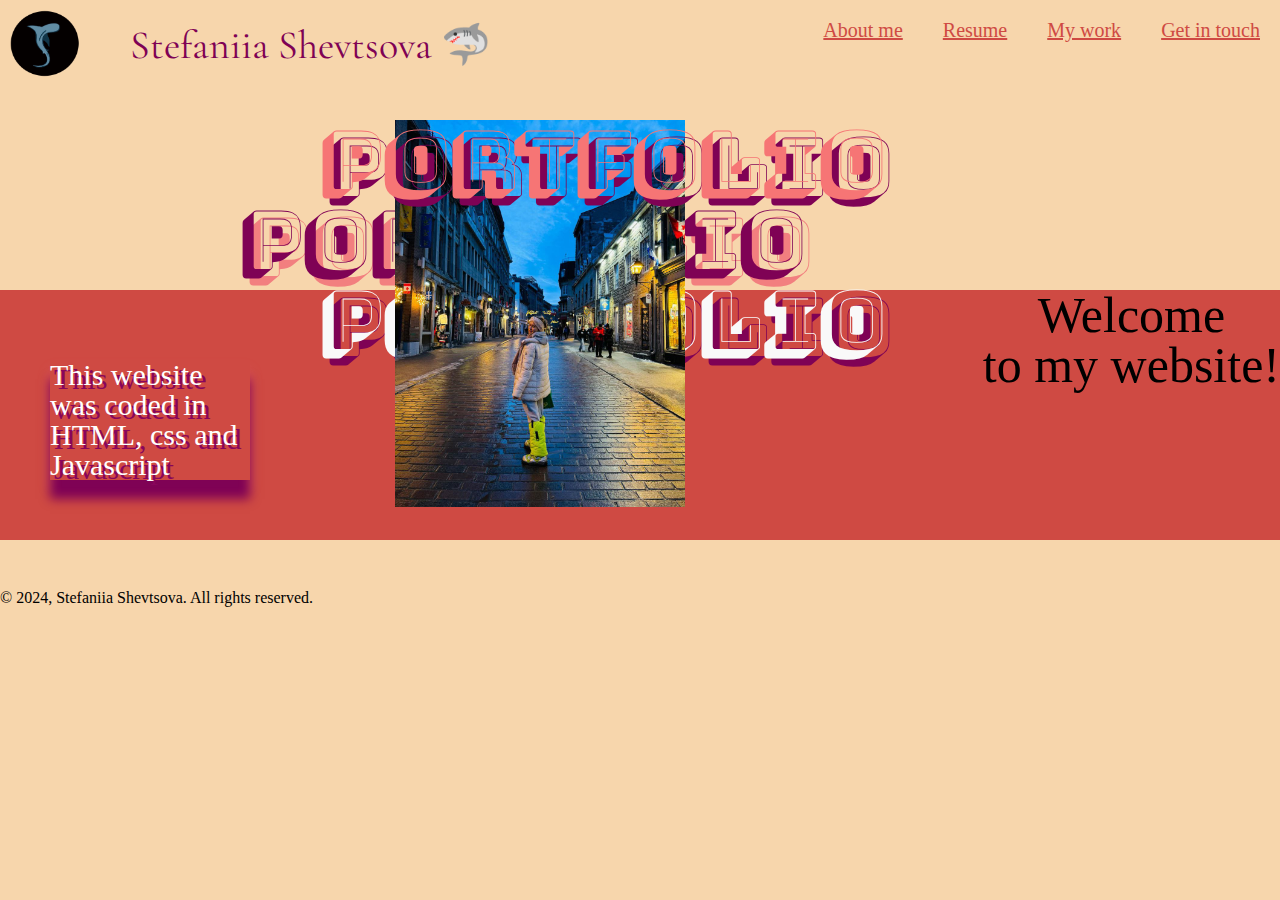
<file: index.html>
<!DOCTYPE html>
<html lang="en">

<head>
    <meta charset="UTF-8">
    <meta name="viewport" content="width=device-width, initial-scale=1.0">

    <link rel="stylesheet" href="styles/reset.css">
    <link rel="stylesheet" href="styles/general.css">
    <link rel="stylesheet" href="styles/home.css">
    <link rel="icon" href="images/mylogo.png" alt="favicon image">
    <link rel="sheet" href="about me.html">
    <link rel="sheet" href="resume.html">
    <link rel="sheet" href="my work.html">
    <link rel="sheet" href="get in touch.html">
    <link rel="preconnect" href="https://fonts.googleapis.com">
    <link rel="preconnect" href="https://fonts.gstatic.com" crossorigin>
    <link
        href="https://fonts.googleapis.com/css2?family=Bungee+Shade&family=Dancing+Script:wght@400..700&family=Holtwood+One+SC&family=Open+Sans:ital,wght@0,300..800;1,300..800&family=Protest+Revolution&display=swap"
        rel="stylesheet">
    <link
        href="https://fonts.googleapis.com/css2?family=Bungee+Shade&family=Cormorant+Garamond:ital,wght@0,300;0,400;0,500;0,600;0,700;1,300;1,400;1,500;1,600;1,700&family=Dancing+Script:wght@400..700&family=Holtwood+One+SC&family=Open+Sans:ital,wght@0,300..800;1,300..800&family=Protest+Revolution&display=swap"
        rel="stylesheet">
    <link
        href="https://fonts.googleapis.com/css2?family=Bungee+Shade&family=Cormorant+Garamond:ital,wght@0,300;0,400;0,500;0,600;0,700;1,300;1,400;1,500;1,600;1,700&family=Dancing+Script:wght@400..700&family=Dosis:wght@200..800&family=Holtwood+One+SC&family=Open+Sans:ital,wght@0,300..800;1,300..800&family=Protest+Revolution&display=swap"
        rel="stylesheet">

</head>

<body>

    <header>
        <div class="image"> <a href="index.html"> <img src="images/mylogo.png" width="70" alt="my logo"> </a>
            <h1 class="special"> Stefaniia Shevtsova 🦈</h1>
            <script src="scripts/myjava.js"></script>
        </div>

        <nav>

            <div class="link1"><a href="about me.html"> About me </a></div>
            <div class="link2"><a href="resume.html"> Resume</a> </div>
            <div class="link3"><a href="my work.html">My work</a></div>
            <div class="link4"><a href="get in touch.html">Get in touch</a></div>
        </nav>
    </header>
    <div class="content">
        <section>
            <div class="portfolioBox">
               <div class="photo1"><img src="images/mypictue.jpeg" width="290" alt="My photo"></div>
                <div class="text text1">PORTFOLIO</div>
                <div class="text text2">PORTFOLIO</div>
                <div class="text text3">PORTFOLIO</div>
            </div>
        </section>
        <section class="black">
            <div class="txt"><h2>Welcome <br> to my website!</h2></div>
            <!--<div class="box"><img src="images/Neon.gif" width="400" alt="Neon welcome gif"></div>-->
            <div class="textinbox">
                <p> This website was coded in </p>
                <p> HTML, css and Javascript </p>
            </div>
        </section>
    </div>
    <footer>
        © 2024, Stefaniia Shevtsova. All rights reserved.
    </footer>

</body>
</file>
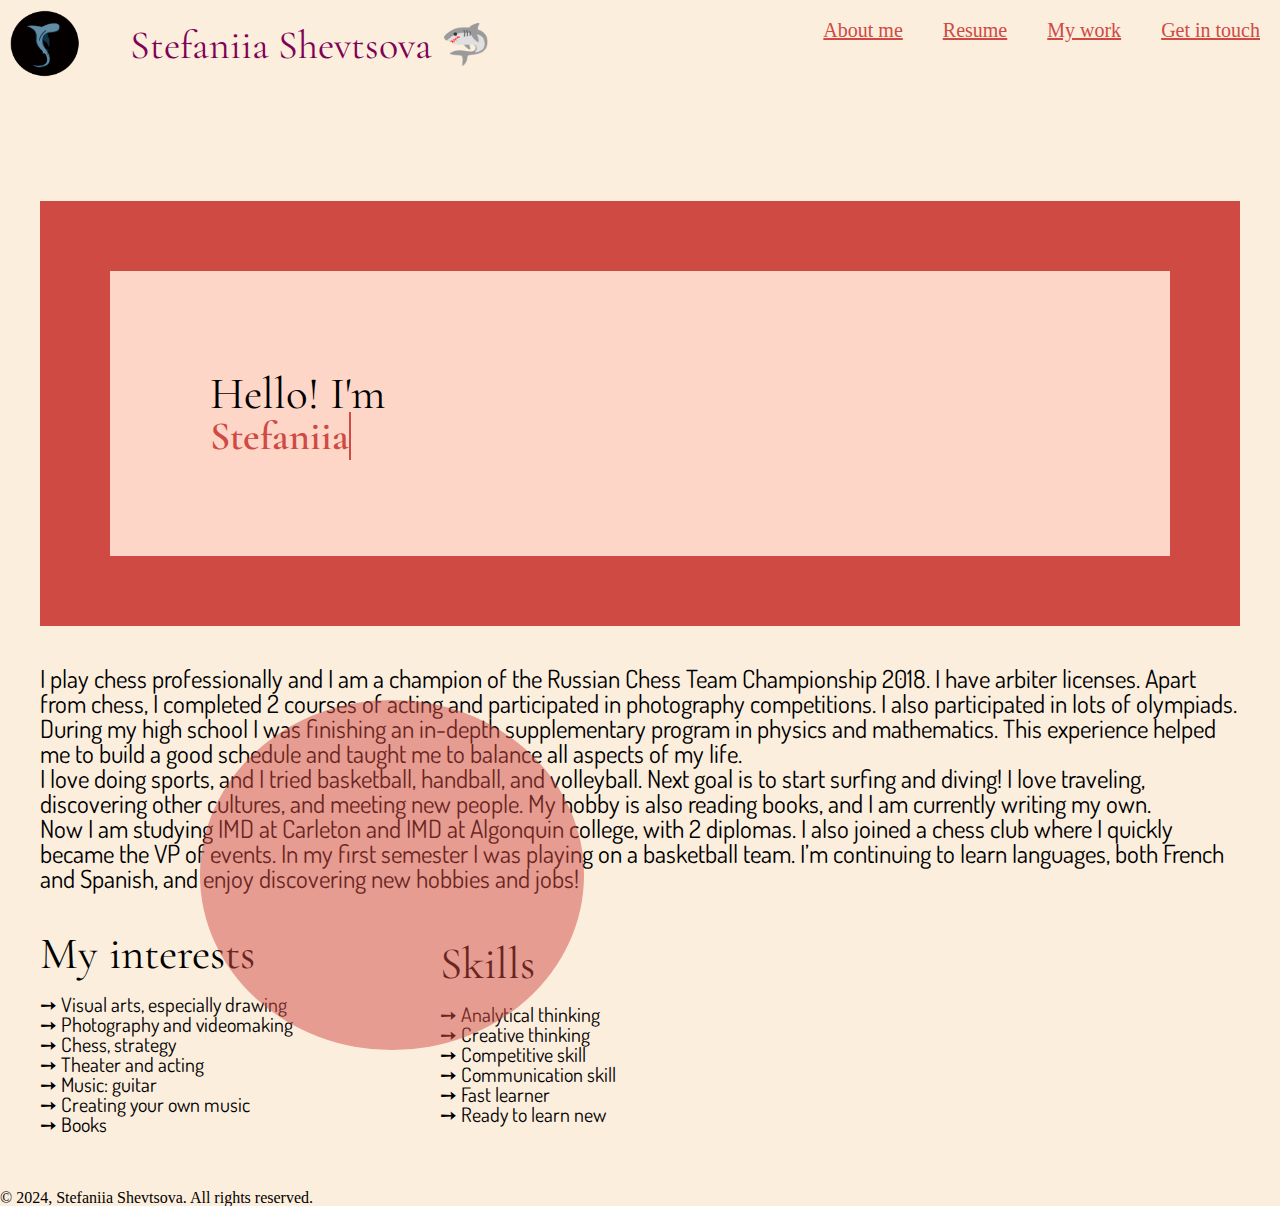
<file: about me.html>
<!DOCTYPE html>
<html lang="en">

<head>
    <meta charset="UTF-8">
    <meta name="viewport" content="width=device-width, initial-scale=1.0">

    <link rel="stylesheet" href="styles/reset.css">
    <link rel="stylesheet" href="styles/general.css">
    <link rel="stylesheet" href="styles/about me.css">
    <link rel="icon" href="images/mylogo.png" alt="favicon image">
    <link rel="sheet" href="about me.html">
    <link rel="sheet" href="resume.html">
    <link rel="sheet" href="my work.html">
    <link rel="sheet" href="get in touch.html">
    <link
        href="https://fonts.googleapis.com/css2?family=Bungee+Shade&family=Cormorant+Garamond:ital,wght@0,300;0,400;0,500;0,600;0,700;1,300;1,400;1,500;1,600;1,700&family=Dancing+Script:wght@400..700&family=Holtwood+One+SC&family=Open+Sans:ital,wght@0,300..800;1,300..800&family=Protest+Revolution&display=swap"
        rel="stylesheet">
    <link
        href="https://fonts.googleapis.com/css2?family=Bungee+Shade&family=Cormorant+Garamond:ital,wght@0,300;0,400;0,500;0,600;0,700;1,300;1,400;1,500;1,600;1,700&family=Dancing+Script:wght@400..700&family=Dosis:wght@200..800&family=Holtwood+One+SC&family=Open+Sans:ital,wght@0,300..800;1,300..800&family=Protest+Revolution&display=swap"
        rel="stylesheet">
    <link
        href="https://fonts.googleapis.com/css2?family=Bungee+Shade&family=Cormorant+Garamond:ital,wght@0,300;0,400;0,500;0,600;0,700;1,300;1,400;1,500;1,600;1,700&family=Dancing+Script:wght@400..700&family=Dosis:wght@200..800&family=Holtwood+One+SC&family=Open+Sans:ital,wght@0,300..800;1,300..800&family=Protest+Revolution&display=swap"
        rel="stylesheet">
</head>

<body>
    <header>
        <div class="image"> <a href="index.html"> <img src="images/mylogo.png" width="70" alt="my logo"> </a>
            <h1 class="special"> Stefaniia Shevtsova 🦈</h1>
        </div>

        <nav>

            <div class="link1"><a href="about me.html"> About me </a></div>
            <div class="link2"><a href="resume.html"> Resume</a> </div>
            <div class="link3"><a href="my work.html">My work</a></div>
            <div class="link4"><a href="get in touch.html">Get in touch</a></div>
        </nav>
    </header>
    <br>
    <div class="content">
        <div class="column">
            <div class="section column1">
                <!--<div class="photoclass">
                    <div class="photo"><img src="images/graphic-designer.png" width="7%" alt="disigner icon">
                    </div>
                    <div class="photo1"><img src="images/programmer.png" width="7%" alt="programmer icon">
                    </div>
                    <div class="photo2"><img src="images/photographer.png" width="7%" alt="photographer">
                    </div>
                    <div class="photo3"><img src="images/nice.png" width="7%" alt="nice icon">
                    </div>-->
                </div>
                <div class="box">       
                    <section class="smallbox">
                        <h1> Hello!
                            I'm
                        </h1>
                        
                        <div class="animated-text">
                            <span1> </span1>

                        </div>
                    </section>

                    <section class="bigbox">
                    </section>
                    
                </div>

                <!--<section class="photo"><img src="images/picture_of_myself.jpeg" width="25%" alt="picture of myself">
                </section>-->

            </div>
            <div class="section column2">

                <h2>I play chess professionally and I am a champion of the Russian Chess Team Championship 2018. I have
                    arbiter licenses. Apart
                    from chess, I completed 2 courses of acting and participated in photography competitions. I also
                    participated in lots of olympiads. <br> During my high school I was finishing an in-depth
                    supplementary
                    program in physics and mathematics. This experience helped me to build a good schedule and taught me
                    to balance all aspects of my life. <br> I love doing sports, and I tried basketball, handball, and
                    volleyball. Next goal is to start surfing and diving! I love traveling, discovering other cultures,
                    and meeting new people. My hobby is also reading books, and I am currently writing my own.
                    <br> Now I am studying IMD at Carleton and IMD at Algonquin college, with 2 diplomas. I also joined
                    a
                    chess club where I quickly became the VP of events. In my first semester I was playing on a
                    basketball team. I’m continuing to learn languages, both French and Spanish, and enjoy discovering
                    new hobbies and jobs!
                </h2>
                <div class="circle"></div>
            </div>

            <div class="section column3">
                <div class="boxa">
                    <h1> My interests</h1>
                    <br>
                    <dl>
                        <dd>➙ Visual arts, especially drawing</dd>
                        <dd>➙ Photography and
                            videomaking</dd>
                        <dd>➙ Chess, strategy </dd>
                        <dd>➙ Theater and acting</dd>
                        <dd>➙ Music: guitar</dd>
                        <dd>➙ Creating your own music</dd>
                        <dd>➙ Books </dd>
                    </dl>
                </div>
                <div class="boxa2">
                    <h1>Skills</h1>
                    <br>
                    <dl>
                        <dd> ➙ Analytical thinking </dd>
                        <dd> ➙ Creative thinking</dd>
                        <dd>➙ Competitive skill</dd>
                        <dd>➙ Communication skill</dd>
                        <dd>➙ Fast learner</dd>
                        <dd>➙ Ready to learn new </dd>
                    </dl>
                </div>
            </div>
        </div>
        <br>
        <script src="scripts/myjava.js"></script>

        <footer>
            © 2024, Stefaniia Shevtsova. All rights reserved.
        </footer>
    </div>

</body>
</file>
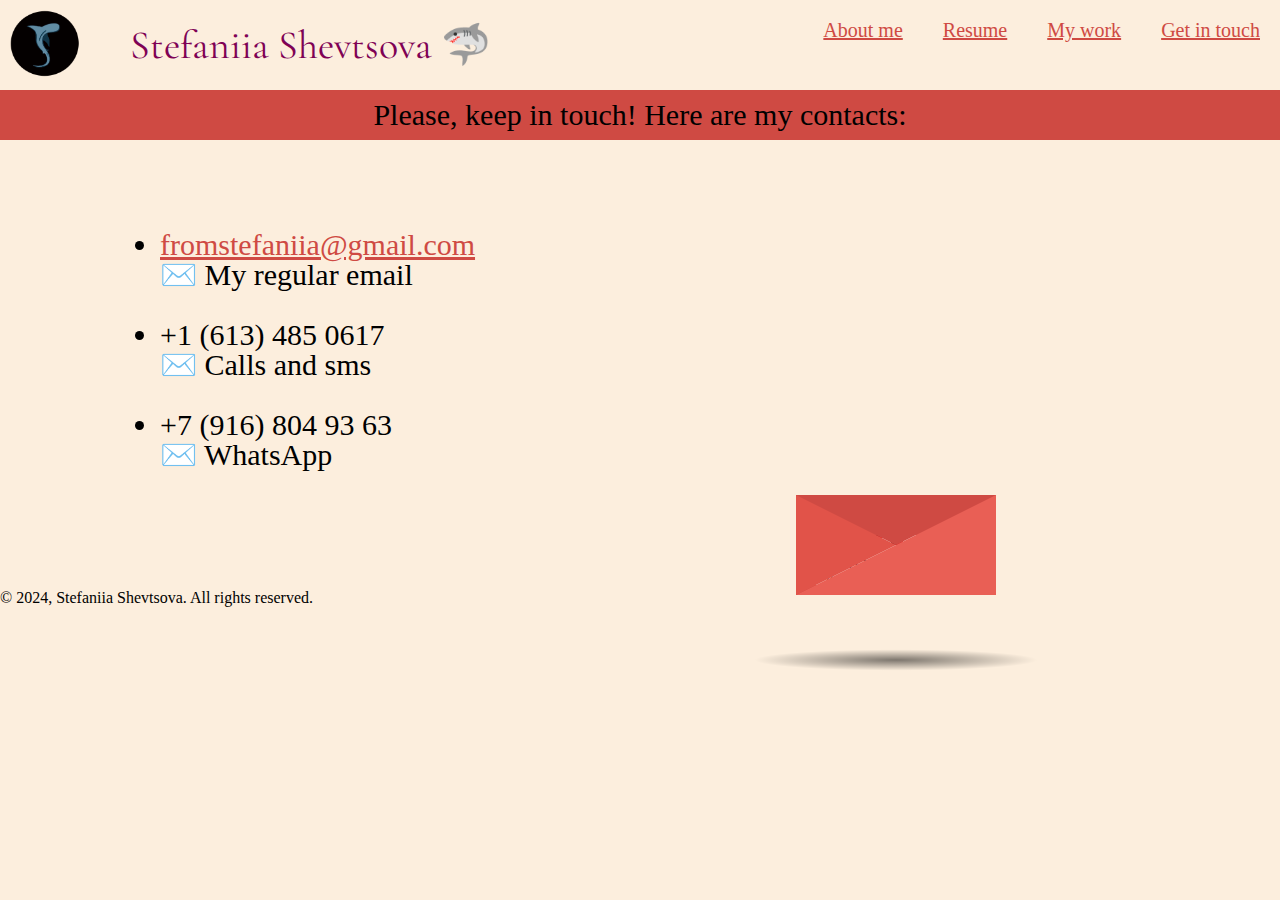
<file: get in touch.html>
<!DOCTYPE html>
<html lang="en">

<head>
    <meta charset="UTF-8">
    <meta name="viewport" content="width=device-width, initial-scale=1.0">

    <link rel="stylesheet" href="styles/reset.css">
    <link rel="stylesheet" href="styles/general.css">
    <link rel="stylesheet" href="styles/getintouch.css">
    <link rel="icon" href="images/mylogo.png" alt="favicon image">
    <link rel="sheet" href="about me.html">
    <link rel="sheet" href="resume.html">
    <link rel="sheet" href="my work.html">
    <link rel="sheet" href="get in touch.html">
    <link
        href="https://fonts.googleapis.com/css2?family=Bungee+Shade&family=Cormorant+Garamond:ital,wght@0,300;0,400;0,500;0,600;0,700;1,300;1,400;1,500;1,600;1,700&family=Dancing+Script:wght@400..700&family=Holtwood+One+SC&family=Open+Sans:ital,wght@0,300..800;1,300..800&family=Protest+Revolution&display=swap"
        rel="stylesheet">
    <link
        href="https://fonts.googleapis.com/css2?family=Bungee+Shade&family=Cormorant+Garamond:ital,wght@0,300;0,400;0,500;0,600;0,700;1,300;1,400;1,500;1,600;1,700&family=Dancing+Script:wght@400..700&family=Dosis:wght@200..800&family=Holtwood+One+SC&family=Open+Sans:ital,wght@0,300..800;1,300..800&family=Protest+Revolution&display=swap"
        rel="stylesheet">
</head>

<body>


    <header>
        <div class="image"> <a href="index.html"> <img src="images/mylogo.png" width="70" alt="my logo"> </a>
            <h1 class="special"> Stefaniia Shevtsova 🦈</h1>
            <script src="scripts/myjava.js"></script>
        </div>

        <nav>

            <div class="link1"><a href="about me.html"> About me </a></div>
            <div class="link2"><a href="resume.html"> Resume</a> </div>
            <div class="link3"><a href="my work.html">My work</a></div>
            <div class="link4"><a href="get in touch.html">Get in touch</a></div>
        </nav>
    </header>
    <div class="content">
        <p>Please, keep in touch!
            Here are my contacts:
        </p>
        <div class="my text">

            <ul>

                <li> <a href="mailto: fromstefaniia@gmail.com"> fromstefaniia@gmail.com</a> </li>
                <dd> </i> ✉️ My regular email</dd>
                <br>
                <li>+1 (613) 485 0617 </li>
                <dd> ✉️ Calls and sms</dd>
                <br>
                <li>+7 (916) 804 93 63</li>
                <dd> ✉️ WhatsApp</dd>
            </ul>
        </div>
        </ul>
        <div class="letter-image">
            <div class="animated-mail">
                <div class="back-fold"></div>
                <div class="letter">
                    <div class="letter-border"></div>
                    <div class="letter-title">Can't wait to hear from you! Sincerely, Stefaniia</div>
                    <div class="letter-context"></div>
                    <div class="letter-stamp">
                        <div class="letter-stamp-inner"></div>
                    </div>
                </div>
                <div class="top-fold"></div>
                <div class="body"></div>
                <div class="left-fold"></div>
            </div>
            <div class="shadow"></div>
        </div>
    </div>
    <footer>
        © 2024, Stefaniia Shevtsova. All rights reserved.
    </footer>

</body>
</file>
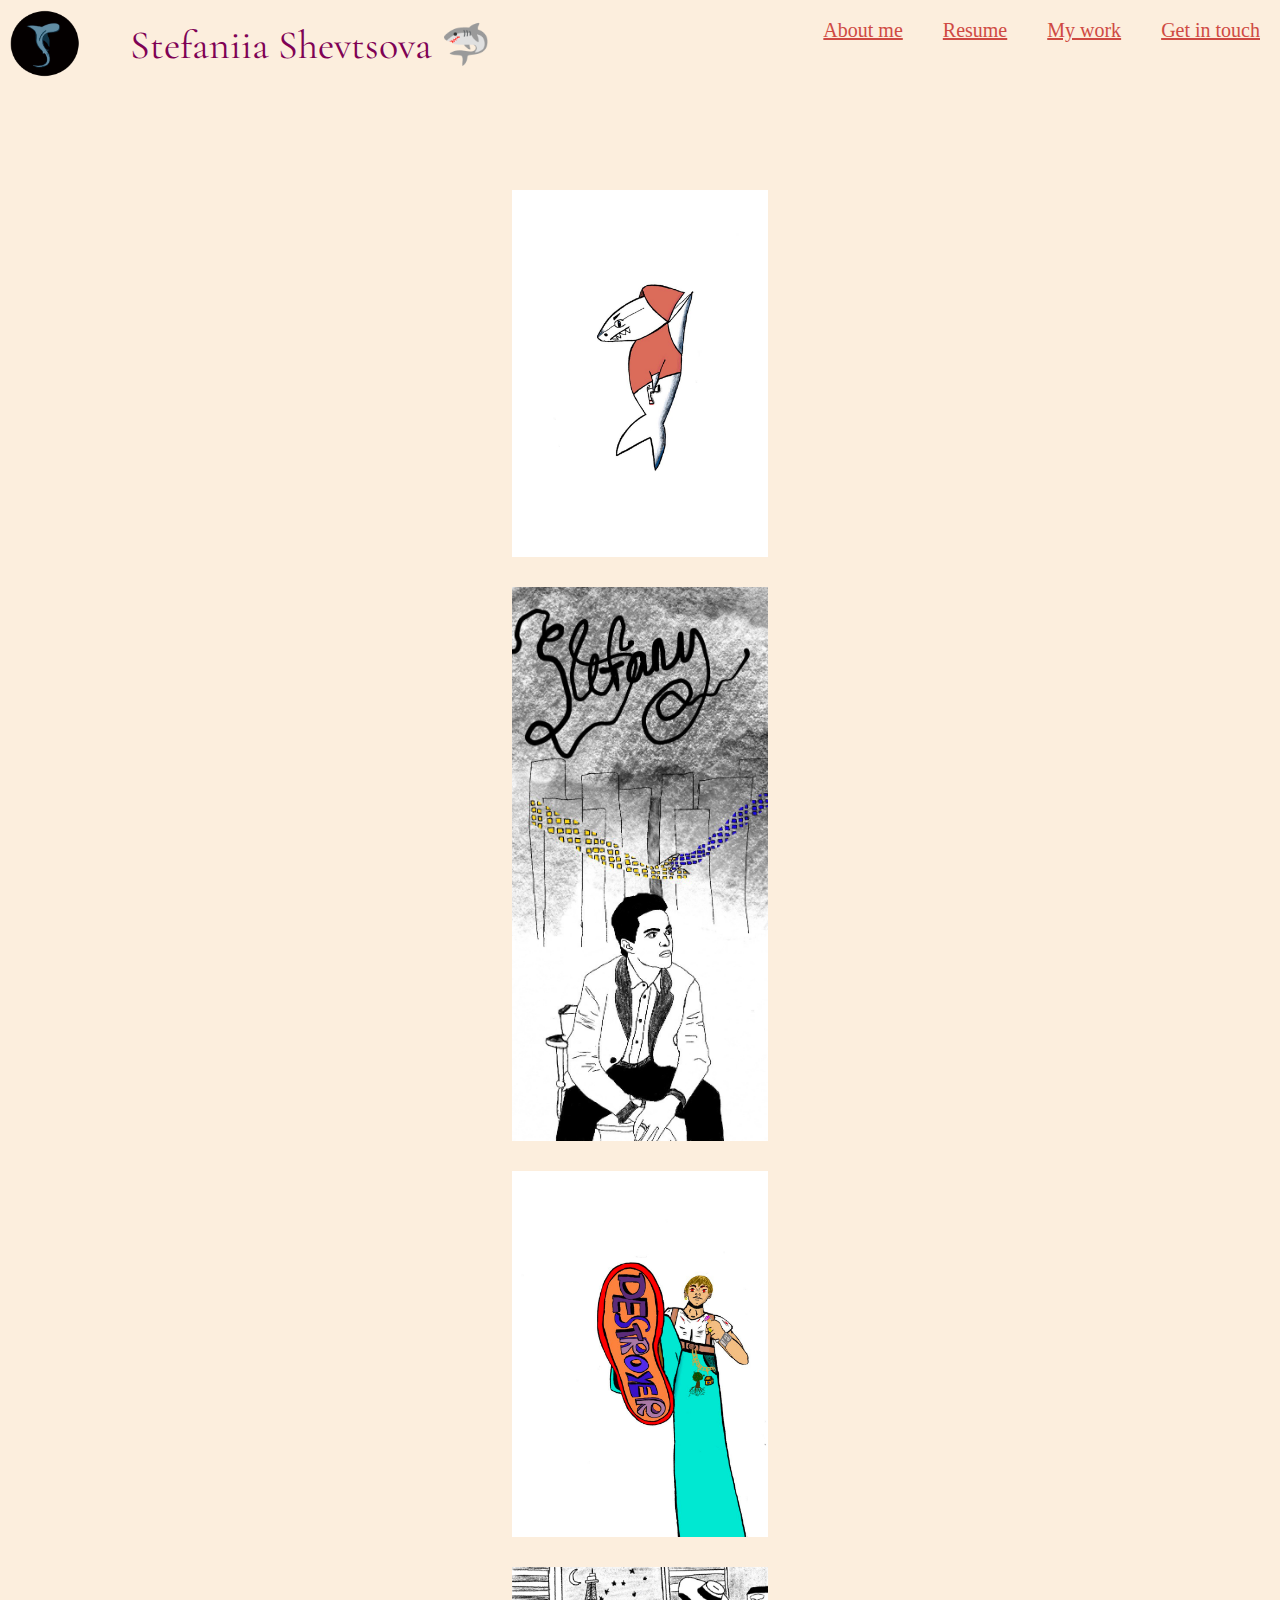
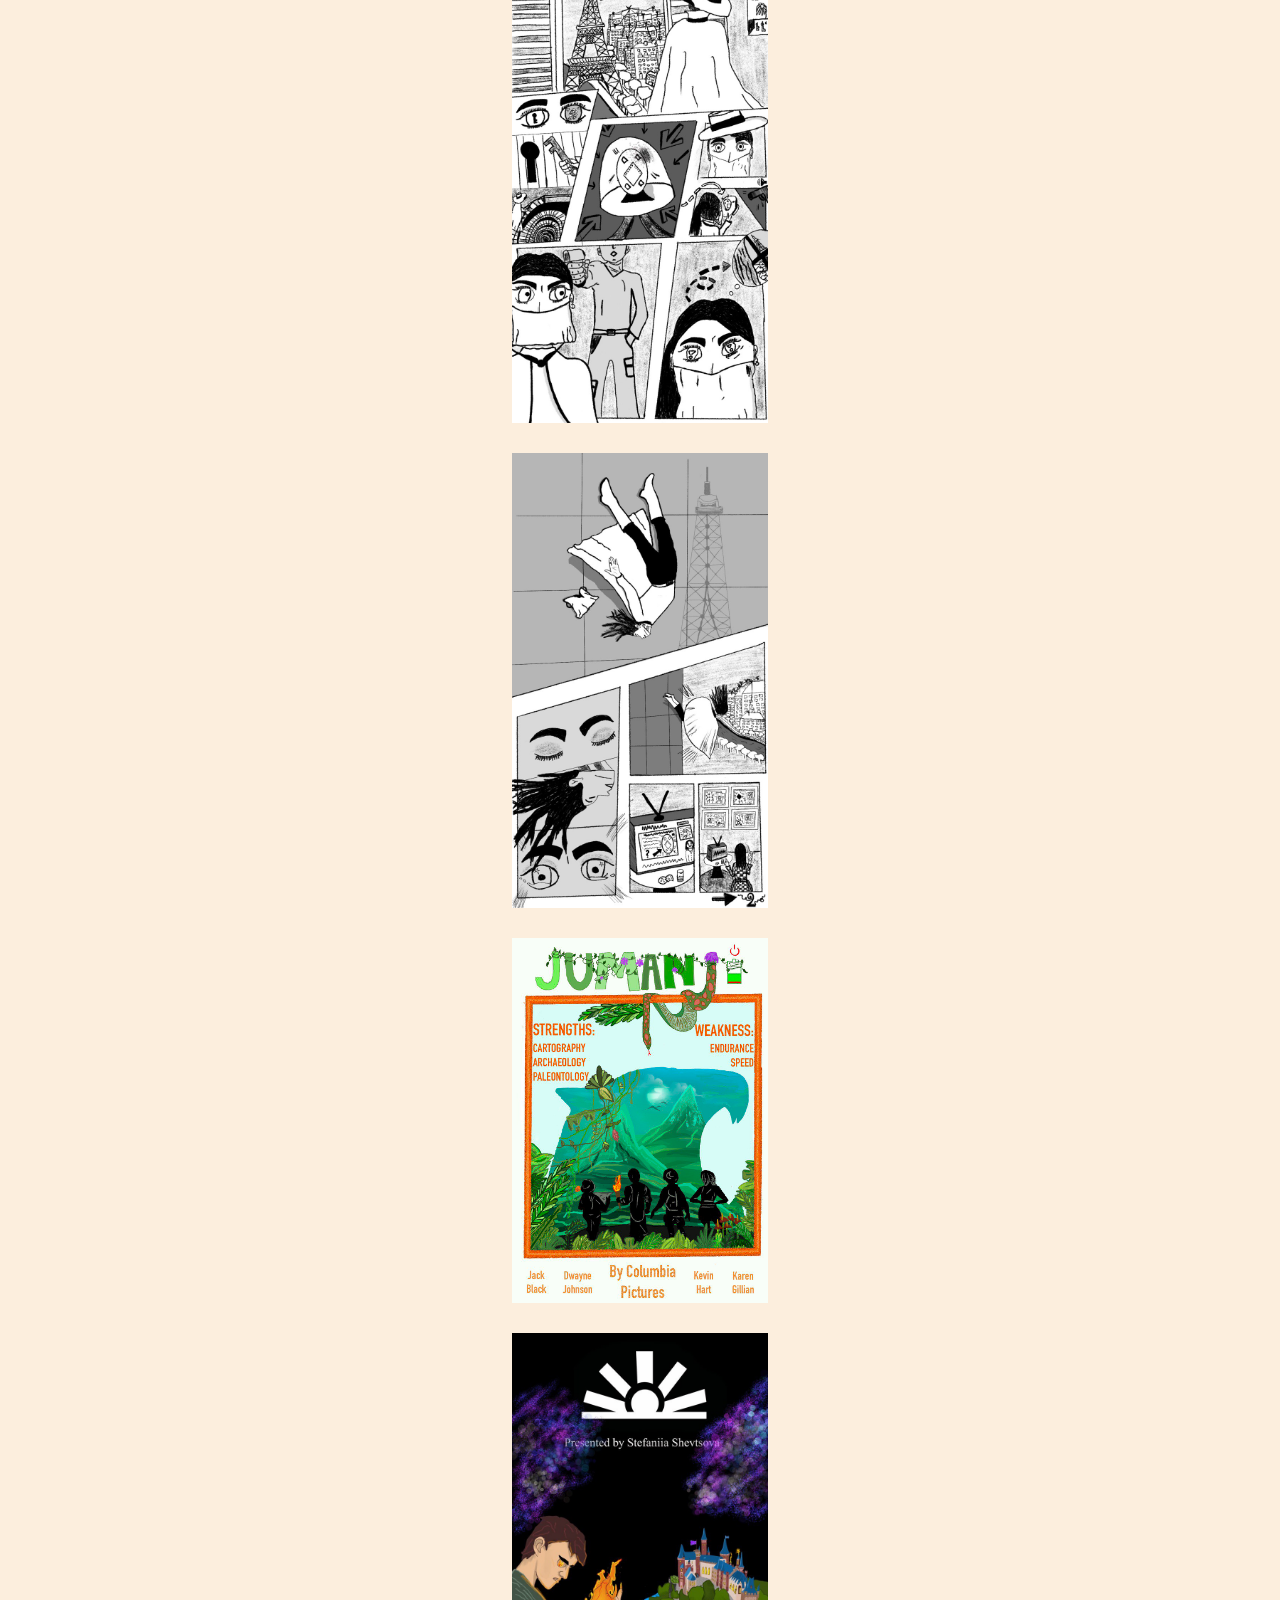
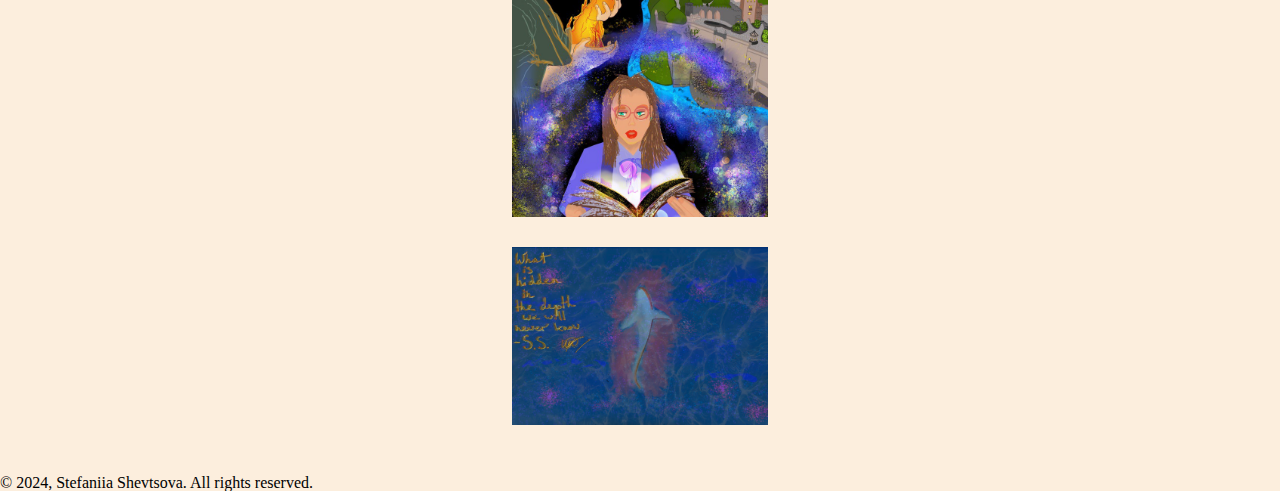
<file: my work.html>
<!DOCTYPE html>
<html lang="en">

<head>
    <meta charset="UTF-8">
    <meta name="viewport" content="width=device-width, initial-scale=1.0">

    <link rel="stylesheet" href="styles/reset.css">
    <link rel="stylesheet" href="styles/general.css">
    <link rel="stylesheet" href="styles/mywork.css">
    <link rel="icon" href="images/mylogo.png" alt="favicon image">
    <link rel="sheet" href="about me.html">
    <link rel="sheet" href="resume.html">
    <link rel="sheet" href="my work.html">
    <link rel="sheet" href="get in touch.html">
    <link
        href="https://fonts.googleapis.com/css2?family=Bungee+Shade&family=Cormorant+Garamond:ital,wght@0,300;0,400;0,500;0,600;0,700;1,300;1,400;1,500;1,600;1,700&family=Dancing+Script:wght@400..700&family=Holtwood+One+SC&family=Open+Sans:ital,wght@0,300..800;1,300..800&family=Protest+Revolution&display=swap"
        rel="stylesheet">
    <link
        href="https://fonts.googleapis.com/css2?family=Bungee+Shade&family=Cormorant+Garamond:ital,wght@0,300;0,400;0,500;0,600;0,700;1,300;1,400;1,500;1,600;1,700&family=Dancing+Script:wght@400..700&family=Dosis:wght@200..800&family=Holtwood+One+SC&family=Open+Sans:ital,wght@0,300..800;1,300..800&family=Protest+Revolution&display=swap"
        rel="stylesheet">
</head>

<body>

    <header>
        <div class="image"> <a href="index.html"> <img src="images/mylogo.png" width="70" alt="my logo"> </a>
            <h1 class="special"> Stefaniia Shevtsova 🦈</h1>
        </div>

        <nav>

            <div class="link1"><a href="about me.html"> About me </a></div>
            <div class="link2"><a href="resume.html"> Resume</a> </div>
            <div class="link3"><a href="my work.html">My work</a></div>
            <div class="link4"><a href="get in touch.html">Get in touch</a></div>
        </nav>
    </header>
    <div class="imageWrapper" id="wrapper"> <img src="images/portfolio/portfolio1.jpeg"  id="fullImg"></img>
    <span2>X</span2>
    </div>

    <div class="img-gallery">
        <img src="images/portfolio/portfolio1.jpeg" alt="potfolio photo1" alt="potfolio photo1"></img>
        <img src="images/portfolio/portfolio2.jpeg" alt="potfolio photo2" alt="potfolio photo2"></img>
        <img src="images/portfolio/portfolio3.jpeg" alt="potfolio photo3" alt="potfolio photo3"></img>
        <img src="images/portfolio/portfolio4.jpeg" alt="potfolio photo4" alt="potfolio photo4"></img>
        <img src="images/portfolio/portfolio5.jpeg" alt="potfolio photo5" alt="potfolio photo5"></img>
        <img src="images/portfolio/portfolio6.jpeg" alt="potfolio photo6" alt="potfolio photo6"></img>
        <img src="images/portfolio/portfolio7.jpeg" alt="potfolio photo7" alt="potfolio photo7" ></img>
        <img src="images/portfolio/portfolio8.jpeg" alt="potfolio photo8" alt="potfolio photo8"></img>

    </div>
    <script src="scripts/java.js"></script>
    <script src="scripts/myjava.js"></script>

    <footer>
        © 2024, Stefaniia Shevtsova. All rights reserved.
    </footer>

</body>
</file>
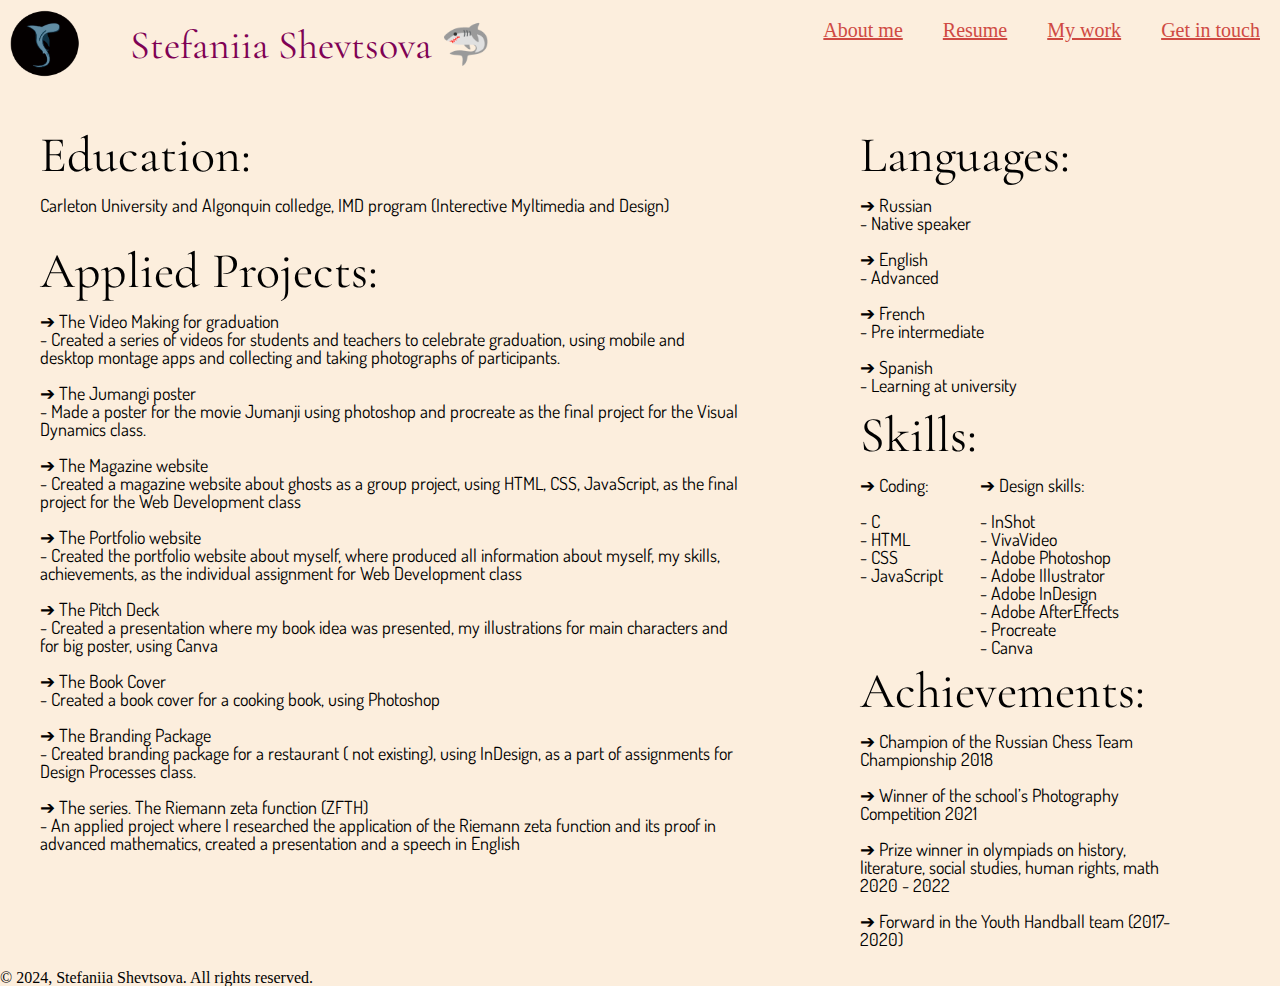
<file: resume.html>
<!DOCTYPE html>
<html lang="en">

<head>
    <meta charset="UTF-8">
    <meta name="viewport" content="width=device-width, initial-scale=1.0">

    <link rel="stylesheet" href="styles/reset.css">
    <link rel="stylesheet" href="styles/general.css">
    <link rel="stylesheet" href="styles/resume.css">
    <link rel="icon" href="images/mylogo.png" alt="favicon image">
    <link rel="sheet" href="about me.html">
    <link rel="sheet" href="resume.html">
    <link rel="sheet" href="my work.html">
    <link rel="sheet" href="get in touch.html">
    <link
        href="https://fonts.googleapis.com/css2?family=Bungee+Shade&family=Cormorant+Garamond:ital,wght@0,300;0,400;0,500;0,600;0,700;1,300;1,400;1,500;1,600;1,700&family=Dancing+Script:wght@400..700&family=Holtwood+One+SC&family=Open+Sans:ital,wght@0,300..800;1,300..800&family=Protest+Revolution&display=swap"
        rel="stylesheet">
    <link
        href="https://fonts.googleapis.com/css2?family=Bungee+Shade&family=Cormorant+Garamond:ital,wght@0,300;0,400;0,500;0,600;0,700;1,300;1,400;1,500;1,600;1,700&family=Dancing+Script:wght@400..700&family=Dosis:wght@200..800&family=Holtwood+One+SC&family=Open+Sans:ital,wght@0,300..800;1,300..800&family=Protest+Revolution&display=swap"
        rel="stylesheet">
</head>

<body>


    <header>
        <div class="image"> <a href="index.html"> <img src="images/mylogo.png" width="70" alt="my logo"> </a>
            <h1 class="special"> Stefaniia Shevtsova 🦈</h1>
            <script src="scripts/myjava.js"></script>
        </div>

        <nav>

            <div class="link1"><a href="about me.html"> About me </a></div>
            <div class="link2"><a href="resume.html"> Resume</a> </div>
            <div class="link3"><a href="my work.html">My work</a></div>
            <div class="link4"><a href="get in touch.html">Get in touch</a></div>
        </nav>
    </header>
    <div class="content">

        <div class="resumecontainer">
            <div class="column">
                <h1>Education: </h1>
                <br>
                <section class="text">Carleton University and Algonquin colledge, IMD program (Interective Myltimedia
                    and Design)
            </section>
                <br>
                <br>
                <h1>Applied Projects: </h1>
                <br>
                <section class="text">
                    <dl>
                        <dt>➔ The Video Making for graduation</dt>
                        <dd>- Created a series of videos for students and teachers to celebrate graduation, using mobile
                            and desktop montage apps and collecting and taking photographs of participants.</dd>
                        <br>
                        <dt>➔ The Jumangi poster</dt>
                        <dd>- Made a poster for the movie Jumanji using photoshop and procreate as the final project for
                            the Visual Dynamics class.</dd>
                        <br>
                        <dt>➔ The Magazine website</dt>
                        <dd>- Created a magazine website about ghosts as a group project, using HTML, CSS, JavaScript,
                            as the final project for the Web Development class</dd>
                        <br>
                        <dt>➔ The Portfolio website</dt>
                        <dd>- Created the portfolio website about myself, where produced all information about myself,
                            my skills, achievements, as the individual assignment for Web Development class</dd>
                        <br>
                        <dt>➔ The Pitch Deck</dt>
                        <dd>- Created a presentation where my book idea was presented, my illustrations for main
                            characters and for big poster, using Canva</dd>
                        <br>
                        <dt>➔ The Book Cover</dt>
                        <dd>- Created a book cover for a cooking book, using Photoshop</dd>
                        <br>
                        <dt>➔ The Branding Package</dt>
                        <dd>- Created branding package for a restaurant ( not existing), using InDesign, as a part of
                            assignments for Design Processes class. </dd>
                        <br>
                        <dt>➔ The series. The Riemann zeta function (ZFTH)</dt>
                        <dd> - An applied project where I researched the application of the Riemann zeta function and
                            its proof in advanced mathematics, created a presentation and a speech in English</dd>
                    </dl>
                </section>
            </div>

            <div class="column2">
                <h1>Languages:</h1>
                <br>
                <section class="text">
                    <dl>
                        <dt> ➔ Russian</dt>
                        <dd> - Native speaker</dd>
                        <br>
                        <dt>➔ English</dt>
                        <dd> - Advanced</dd>
                        <br>
                        <dt>➔ French</dt>
                        <dd> - Pre intermediate</dd>
                        <br>
                        <dt>➔ Spanish</dt>
                        <dd> - Learning at university</dd>
                    </dl>
                </section>
                <br>
                <h1>Skills:</h1>
                <br>
                <section class="text1">
                    <div class="text2">

                        <dl>
                            <dt> ➔ Coding:</dt>
                            <br>
                            <dd>- C </dd>
                            <dd> - HTML</dd>
                            <dd>- CSS</dd>
                            <dd>- JavaScript</dd>
                        </dl>
                    </div>

                    <div class="text2">

                        <dl>
                            <dt>➔ Design skills:</dt>
                            <br>
                            <dd> - InShot</dd>
                            <dd> - VivaVideo</dd>
                            <dd> - Adobe Photoshop</dd>
                            <dd> - Adobe Illustrator</dd>
                            <dd> - Adobe InDesign</dd>
                            <dd> - Adobe AfterEffects</dd>
                            <dd> - Procreate</dd>
                            <dd> - Canva</dd>
                        </dl>

                    </div>
                </section>
                <h1>Achievements:</h1>
                <br>
                <section class="text">
                    <dl>
                        <dd>➔ Champion of the Russian Chess Team Championship 2018</dd>
                        <br>
                        <dd> ➔ Winner of the school’s Photography Competition 2021</dd>
                        <br>
                        <dd>➔ Prize winner in olympiads on history, literature, social studies, human rights, math 2020
                            - 2022
                        </dd>
                        <br>
                        <dd>➔ Forward in the Youth Handball team (2017-2020)</dd>
                    </dl>
                </section>
            </div>

        </div>
    </div>

    <footer>
        © 2024, Stefaniia Shevtsova. All rights reserved.
    </footer>

</body>
</file>
<file: styles/general.css>
/*rgb(204, 195, 114);*/
header {
    grid-area: header;
    grid: inline-grid;
}


.image {
    margin: 5px;
    padding: 5px;
    /*border: #043d06 solid 4px;*/
}

nav {
    float: right; 
    display: inline-grid;
    grid-auto-flow: column;
    font-size: 20px;
    grid-gap: 40px;
    padding: 20px;
}

.image {
    display: inline-grid;
    grid-gap: 50px;
    align-items: center;
    grid-auto-flow: column;
  }

.special {
  font-size: 40px;
}


.link1 .link2 .link3 .link4 {
    color: black;
}

h1{
    font-size: 50px;
    font-family: Cormorant Garamond;

}

h2{
    font-size: 50px;
}

p{
    font-size: 30px;
  }


a {
    color: #cf4a43;
}

a:hover {
    background-color: #a7a6a6;
    color: rgb(130, 3, 94);
}


a.active {
    background-color: rgb(1, 38, 75);
    color: white;
}

footer {
    grid-area: footer;
}

span{
    opacity: 0;
    transition: all 5s ease;
  }
  
  span.fade{
    opacity:1;
    color:#7f0255;
  }
</file>
<file: styles/home.css>
/*.resume-container{
    /* display: grid; */
/* column-gap: 10px;
    display: table;
  clear: both; }*/


/* .column{
    float: left;
    width: 50%;
    padding: 10px;
  height: 300px;
}

.column2{
    float: right;
    width: 50%;
    padding: 10px;
  height: 300px;
} */



/* 
.content{
  display: flex;
}
.column{

  float:left;
  width:65%;
}
.column2{

  float: right;
  width: 35%;
}
.content:after {
  content:"";
  display: table;
  clear: both;
}
.photo1 {
  z-index: 2;
  position: relative;
  bottom: -40px;
  right: -100px;

} */
/*.link1 .link2 .link3 .link4 {
  color:rgb(255, 255, 255);
  text-shadow:10px 10px #043d06;
}*/

/*text1part1 {
  font-size: 25px;
  color: azure;
  position: relative;
  bottom: 310px;
  left: 500px;
}

.text1part2 {
  font-size: 30px;
  color: azure;
  position: relative;
  bottom: 310px;
  left: 500px;
}

.text2 {
  position: relative;
  bottom: 380px;
  left: 20px; */
/*text-shadow: 10px 10px #043d06;*/
/* font-size: 80px;
  color: azure;
  z-index: 2;
}

.text3 {
  position: relative;
  bottom: 350px;
  left: 250px;
  text-shadow: 10px 10px #043d06;
  font-size: 80px;
  color: azure;
  z-index: 1;
}

.text4 {
  position: relative;
  bottom: 340px;
  left: 250px;
  text-shadow: 10px 10px #043d06;
  font-size: 80px;
  color: azure;
  z-index: 1;
}

.content {
  grid-area: content
}

.color {
  z-index: 0;
  position: relative;
  bottom: 450px;
  background-color: black;
  padding: 120px;
  margin: 4px;
}
.textinbox{
  margin:10px;
  background-color:  rgb(4, 104, 60);
  padding:20px;
  border-radius: 100px;
  width: 260px;
height: 110px;
text-align: center;

}
.box{
  position:relative;
  bottom:-70px;
  z-index:1;
} */

body {

  background-color: #f7d6ac;
  /*rgb(163, 228, 178)*/
  /*rgb(4, 84, 23)*/
}

.content {
  height: 470px;
  margin-top: 30px;
}

.image {
  display: inline-grid;
  grid-gap: 50px;
  align-items: center;
  grid-auto-flow: column;
}

p {
  color: rgb(255, 255, 255);
  text-shadow: 4px 4px #88055c;
  /*rgb(2, 50, 2)*/

}

/*h2 {
  animation: 7s ease-out infinite normal;
  text-transform: uppercase;
  font-weight: bold;
}*/

.special {
  font-size: 40px;
}

.portfolioBox {
  position: relative;
  width: 490px;
  margin: 0 auto;
}

.photo1 {
  z-index: 2;
  position: relative;
}

.text {
  font-size: 5em;
  position: absolute;
  right: 0;
  top: 0;
  z-index: 3;
}

.text.text1 {
  color: rgb(246, 117, 117)
    /*rgb(241, 241, 190)*/
  ;
  font-family: Bungee Shade, sans-serif;
  text-shadow: 7px 7px #7f0255
    /*rgb(3, 73, 3)*/
  ;
}

.text.text2 {
  color: #7f0255;
  text-shadow: 7px 7px #f27f7f;
  /* rgb(3, 73, 3)*/
  top: 1em;
  right: 1em;
  z-index: 1;
  font-family: Bungee Shade, sans-serif;
}

.text.text3 {
  color: rgb(249, 249, 249);
  text-shadow: 7px 7px #7f0255
    /*#43cf72
    rgb(3, 73, 3)*/
  ;
  top: 2em;
  z-index: 1;
  font-family: Bungee Shade, sans-serif;
}

.black {
  position: relative;
  top: -220px;
  background-color: #cf4a43;
  min-height: 250px;
}

h2 {
  position: absolute;
  top: 0;
  right: 0;
  text-align: center;
}

.box {
  position: absolute;
  right: 0;
}

.textinbox {
  box-shadow: #7f0255
    /*rgba(0, 255, 68, 0.3)*/
    0px 19px 10px, rgba(255, 121, 166, 0.22) 0px 10px 12px;
  width: 200px;
  position: absolute;
  top: 70px;
  left: 50px;
  ;
}

/*@keyframes h1 {
  0% {
    opacity: 0%;
    left: 0px;
    top: 0px;
  }

  100% {
    left: 380px;
    top: 0px;
  }
}

h1 {
  position: relative;
  animation-name: h1;
  animation-duration: 20s;
  animation-fill-mode: forwards;
  animation-iteration-count: 10;
}*/


h2 {
  animation: slideIn 1s ease-in-out forwards;
}



@keyframes slideIn {
  0% {
    opacity: 0;
    transform: translateY(-50%);
  }
  100% {
    opacity: 1;
    transform: translateY(0);
  }
}
/*@keyframes h2 {
  0% {
    transform: scale(0.9);
  }

  25% {
    transform: scale(2);
  }

  60% {
    transform: scale(0.9);
  }

  100% {
    transform: scale(0.9);
  }
}*/

@media screen and (max-width: 800px) {
  .photo1 {
    transform: scale(0.6);
    position: relative;
    right: -100px;
    top: -70px;
  }

  .text {
    font-size: 3em;
  
  }

  h2 {
    font-size: 30px;
    position:relative;
    top:170px;
  }

  .textinbox {
    width: 200px;
  }


  .portfolioBox{
    position:relative;
    top:50px;
  }
}

@media screen and (max-width: 400px) {
  .photo1 {
    transform: scale(0.4);
  }

  nav{
    float:none;
  }
}
</file>
<file: styles/about me.css>
body {
  background: #fceedd; /* #f7d6ac */
}

h1 {
  font-size: 45px;
}

h2 {
  font-size: 25px;
  /* width: 70%; */
  font-family: "Dosis", sans-serif;
  text-align: left;
  /* z-index: 4; */
  /* position: absolute; */
  /* left: 200px;
  top: 700px; */
}

.content {
  padding: 40px;
}

.section {
  margin-top: 40px;
}

.column {
  display: grid;
  row-gap: 15px;
  /* grid-template-rows: 1fr 1fr; */
}


  /* height: 200px; */

.circle {
  border-radius: 400%;
  width: 30%;
  height: 350px;
  background-color: #cf4a43;
  position: absolute;
  left: 200px;
  top: 700px;
  z-index: 0;
  opacity: 0.5;
  animation: slide-left 7s ease forwards infinite;
}

.column3 {
  font-size: 18px;
  display: inline-grid;
  grid-template-columns: 300px 300px;
  column-gap: 100px;
  align-items: center;

}

dl {
  font-family: "Dosis", sans-serif;
  font-size: 20px;
}

.box {
  /* position: absolute; */
  /* top: 100px;
  left: 300px; */
  padding: 60px;
  /* width: 45%; */
  background-color: #cf4a43; /* rgb(236, 169, 213) */
}

.smallbox {
  padding: 100px;
  margin: 10px;
  background-color: rgb(253, 214, 200);
  /* width: 50%; */
  z-index: 4;
}

.photo {
  right: -140px;
  bottom: -25px; /* Corrected the unit from x to px */
}

.animated-text {
  font-size: 40px;
  font-weight: 600;
  min-width: 200px;
  z-index: 5;
  font-family: Cormorant Garamond;
}

 /*.animated-text span1 {
  /* position: relative; 
}*/

.animated-text span1::before {
  content: "Stefaniia";
  color: #cf4a43;
  animation: words 20s infinite;
}

.animated-text span1::after {
  content: "";
  /* position: absolute; */
  width: calc(100% + 8px);
  height: 100%;
  background-color: rgb(253, 214, 200);
  border-left: 2px solid #cf4a43;
  right: -8px;
  animation: cursor 0.8s infinite, typing 20s steps(14) infinite;
}

@keyframes slide-left {
  0% {
    transform: translateX(50);
  }
  30% {
    transform: translateX(200px);
  }
  60% {
    transform: translateX(-200px);
  }
  100% {
    transform: translateX(-20px);
  }
}

@keyframes cursor {
  to {
    border-left: 2px solid rgb(241, 193, 175);
  }
}

@keyframes words {
  0%,
  20% {
    content: "Stefaniia";
  }
  21%,
  40% {
    content: "A designer";
  }
  41%,
  60% {
    content: "A programmer";
  }
  61%,
  80% {
    content: "A photographer";
  }
  81%,
  100% {
    content: "Just a nice person!";
  }
}

@keyframes typing {
  10%,
  15%,
  30%,
  35%,
  50%,
  55%,
  70%,
  75%,
  90%,
  95% {
    width: 0;
  }
  5%,
  20%,
  25%,
  40%,
  45%,
  60%,
  65%,
  80%,
  85% {
    width: calc(100% + 8px);
  }
}

@media screen and (max-width: 800px) {
.circle {
  border-radius: 400%;
  width: 30%;
  height: 200px;
}
.column3{
  display: inline;
  gap: 20px;
}
}
</file>
<file: styles/getintouch.css>
body {
    background:#fceedd; /*#ffc57a;*/
  }
.content{
  height:500px;
}
  p{
    padding: 10px;
    color: #000000;
    background-color:#cf4a43;
    text-align: center;
    box-shadow: inset;
  }
ul{
    display: grid;
    list-style-type:disc;
    margin-top: 3em;
    margin-left: 3em;
    padding-left: 70px;
    font-size: 30px;
}
  .letter-image {
    position: absolute;
    top: 55%;
    left:70%;
    width: 200px;
    height: 100px;
    -webkit-transform: translate(-50%, -50%);
    -moz-transform: translate(-50%, -50%);
    transform: translate(-50%, -50%);
    cursor: pointer;
  }
  
  .animated-mail {
    position: absolute;
    height: 150px;
    width: 300px;
    -webkit-transition: .4s;
    -moz-transition: .4s;
    transition: .4s;
    
    .body {
      position: absolute;
      bottom: 0;
      width: 0;
      height: 0;
      border-style: solid;
      border-width: 0 0 100px 200px;
      border-color: transparent transparent #e95f55 transparent;
      z-index: 2;
    }
    
    .top-fold {
      position: absolute;
      top: 50px;
      width: 0;
      height: 0;
      border-style: solid;
      border-width: 50px 100px 0 100px;
      -webkit-transform-origin: 50% 0%;
      -webkit-transition: transform .4s .4s, z-index .2s .4s;
      -moz-transform-origin: 50% 0%;
      -moz-transition: transform .4s .4s, z-index .2s .4s;
      transform-origin: 50% 0%;
      transition: transform .4s .4s, z-index .2s .4s;
      border-color: #cf4a43 transparent transparent transparent;
      z-index: 2;
    }
    
    .back-fold {
      position: absolute;
      bottom: 0;
      width: 200px;
      height: 100px;
      background: #cf4a43;
      z-index: 0;
    }
    
    .left-fold {
      position: absolute;
      bottom: 0;
      width: 0;
      height: 0;
      border-style: solid;
      border-width: 50px 0 50px 100px;
      border-color: transparent #e15349;
      z-index: 2;
    }
    
    .letter {
      left: 20px;
      bottom: 0px;
      position: absolute;
      width: 160px;
      height: 60px;
      background: white;
      z-index: 1;
      overflow: hidden;
      -webkit-transition: .4s .2s;
      -moz-transition: .4s .2s;
      transition: .4s .2s;
      
      .letter-border {
        height: 10px;
        width: 100%;
        background: repeating-linear-gradient(
          -45deg,
          #f80008,
          #461819 8px,
          transparent 8px,
          transparent 18px
        );
      }
      
      .letter-title {
        margin-top: 10px;
        margin-left: 10px;
        height: 10px;
        width: 60%;
      } 
      .letter-context {
        margin-top: 60px;
        margin-left: 5px;
        height: 10px;
        width: 65%;
        background: #cb5a5e;
        opacity: 0.3;
      }

      .letter-stamp {
        margin-top: -50px;
        margin-left: 120px;
        border-radius: 100%;
        height: 30px;
        width: 30px;
        background: #cb5a5e;
        opacity: 0.3;

      }
    }
  }
  
  .shadow {
    position: absolute;
    top: 200px;
    left: 50%;
    width: 400px;
    height: 30px;
    transition: .4s;
    transform: translateX(-50%);
    -webkit-transition: .4s;
    -webkit-transform: translateX(-50%);
    -moz-transition: .4s;
    -moz-transform: translateX(-50%);
    
    border-radius: 100%;
    background: radial-gradient(rgba(0,0,0,0.5), rgba(0,0,0,0.0), rgba(0,0,0,0.0));
  }
  
    .letter-image:hover {
      .animated-mail {
        transform: translateY(50px);
        -webkit-transform: translateY(50px);
        -moz-transform: translateY(50px);
      }
      
      .animated-mail .top-fold {
        transition: transform .4s, z-index .2s;
        transform: rotateX(180deg);
        -webkit-transition: transform .4s, z-index .2s;
        -webkit-transform: rotateX(180deg);
        -moz-transition: transform .4s, z-index .2s;
        -moz-transform: rotateX(180deg);
        z-index: 0;
      }
      
      .animated-mail .letter {
        height: 200px;
      }
      
      .shadow {
        width: 450px;
      }
    }


    @media screen and (max-width: 700px) {
        ul{
            font-size: 20px;
            margin-top:5em;
            margin-left: 10px;
        }
p{
  font-size:20px;
  display: inline-grid;
  width:100%;
}
    }
</file>
<file: styles/mywork.css>
* {
   margin: 0;
   padding: 0;
   box-sizing: border-box;
 }
 /* * ::-webkit-scrollbar{
  display:none;
 } */

 body {
   background: #fceedd;
 }

 .img-gallery {
   width: 20%;
   margin: 100px auto 50px;
   display: grid;
   grid-template-columns: repeat(auto-fit, minmax (250px, 4fr));
   grid-gap: 30px;
 }

 .img-gallery img {
   width: 100%;
   cursor: pointer;
   transition: 1s ease;
 }

 .img-gallery img:hover {
   transform: scale(0.8);
   box-shadow: 0 32px 75px rgba(255, 179, 0, 0.3)
 }

 .imageWrapper {
  width:100%;
  height: 100vh;
  background: rgba(246, 237, 228, 0.9);
  position: fixed;
  top:0;
  left:0;
  display:none;
  /*display:flex;*/
  justify-content: center;
  align-items: center;
  z-index: 100;
 }

.imageWrapper img{
  width: 30%;
  max-width: 500px;
}

.imageWrapper span2{
  position: absolute;
  top: 5%;
  right:5%;
  font-size: 30px;
  color:#000000;
  cursor: pointer;
  font-family: sans-serif;
}


 @media screen and (max-width: 800px) {
   .img-gallery {
     width: 50%;
   }
   .imageWrapper img{
    width: 50%; 
  }
 }
</file>
<file: styles/resume.css>
body {
    background:#fceedd /* #f7d6ac*/;
}

/*.resumecontainer{
    display: grid;
    column-gap: 50px;
    grid-template-columns: 700px;
    grid-template-rows: 100px 100px ;
}
*/

.resumecontainer {
    display: grid;
    padding: 20px;
    margin: 20px;
    column-gap: 120px;
    grid-template-columns: 700px 320px 2fr;
    grid-template-rows: 200px 100px;
    height: 800px;
}

.text {
    font-family: "Dosis", sans-serif;
    font-size: 18px;
}


.text1 {
    font-family: "Dosis", sans-serif;
    font-size: 18px;
    display:grid;
    grid-template-columns:120px 150px 2fr;
    grid-template-rows: 60px 130px;

}

@media screen and (max-width: 800px) {
.resumecontainer{
    display: inline;

}
}
</file>
